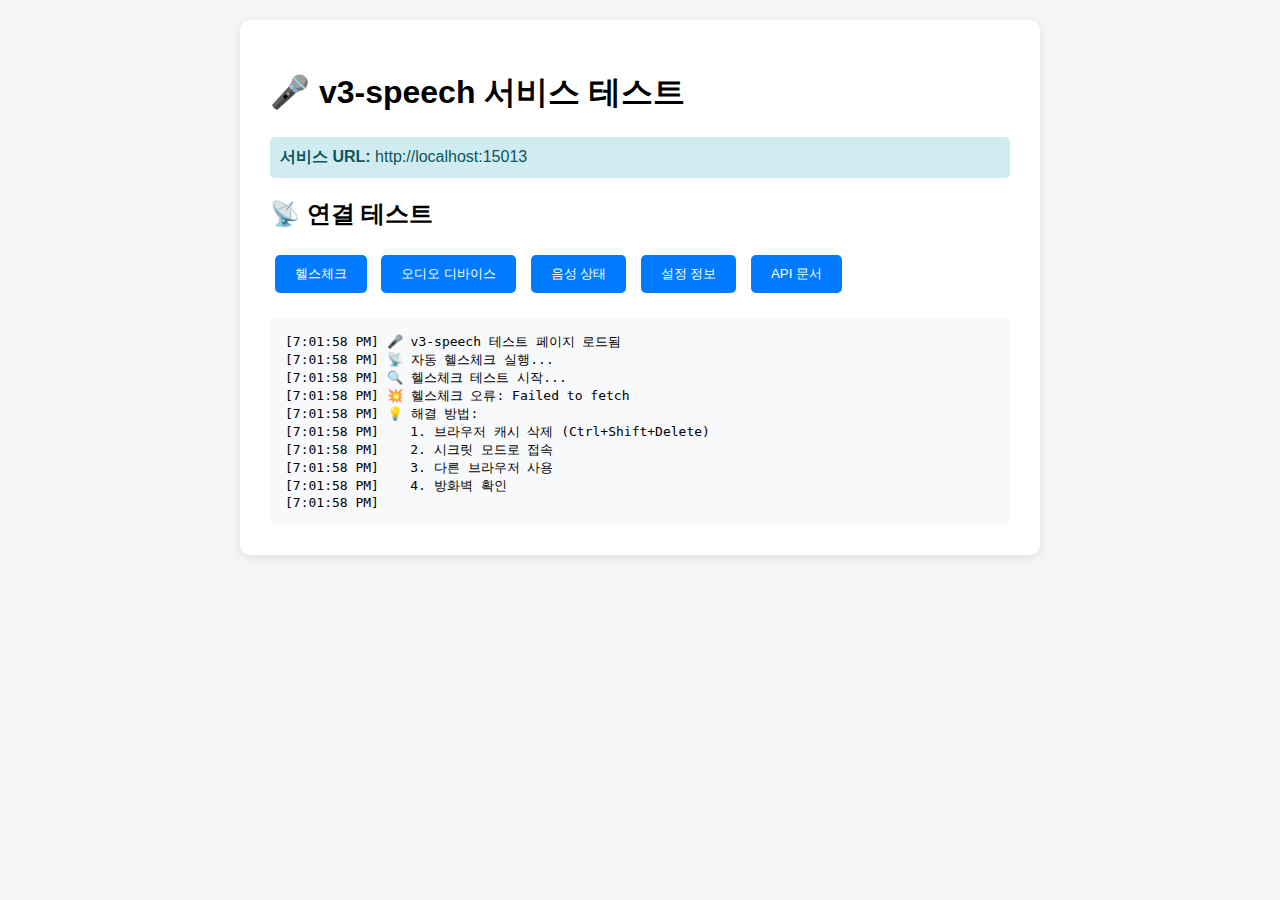
<file: test_page.html>
<!DOCTYPE html>
<html lang="ko">
<head>
    <meta charset="UTF-8">
    <meta name="viewport" content="width=device-width, initial-scale=1.0">
    <title>v3-speech 테스트 페이지</title>
    <style>
        body {
            font-family: Arial, sans-serif;
            max-width: 800px;
            margin: 0 auto;
            padding: 20px;
            background-color: #f5f5f5;
        }
        .container {
            background: white;
            padding: 30px;
            border-radius: 10px;
            box-shadow: 0 2px 10px rgba(0,0,0,0.1);
        }
        .status {
            padding: 10px;
            margin: 10px 0;
            border-radius: 5px;
        }
        .success { background-color: #d4edda; color: #155724; }
        .error { background-color: #f8d7da; color: #721c24; }
        .info { background-color: #d1ecf1; color: #0c5460; }
        button {
            background-color: #007bff;
            color: white;
            border: none;
            padding: 10px 20px;
            border-radius: 5px;
            cursor: pointer;
            margin: 5px;
        }
        button:hover {
            background-color: #0056b3;
        }
        #results {
            margin-top: 20px;
            padding: 15px;
            background-color: #f8f9fa;
            border-radius: 5px;
            white-space: pre-wrap;
            font-family: monospace;
        }
    </style>
</head>
<body>
    <div class="container">
        <h1>🎤 v3-speech 서비스 테스트</h1>
        
        <div class="status info">
            <strong>서비스 URL:</strong> http://localhost:15013
        </div>
        
        <h2>📡 연결 테스트</h2>
        <button onclick="testHealth()">헬스체크</button>
        <button onclick="testDevices()">오디오 디바이스</button>
        <button onclick="testStatus()">음성 상태</button>
        <button onclick="testConfig()">설정 정보</button>
        <button onclick="openDocs()">API 문서</button>
        
        <div id="results"></div>
    </div>

    <script>
        const API_BASE = 'http://localhost:15013';
        const resultsDiv = document.getElementById('results');
        
        function log(message) {
            const timestamp = new Date().toLocaleTimeString();
            resultsDiv.textContent += `[${timestamp}] ${message}\n`;
            resultsDiv.scrollTop = resultsDiv.scrollHeight;
        }
        
        async function testAPI(endpoint, description) {
            try {
                log(`🔍 ${description} 테스트 시작...`);
                
                const response = await fetch(`${API_BASE}${endpoint}`, {
                    method: 'GET',
                    headers: {
                        'Accept': 'application/json',
                    }
                });
                
                if (response.ok) {
                    const data = await response.json();
                    log(`✅ ${description} 성공 (${response.status})`);
                    log(`📄 응답: ${JSON.stringify(data, null, 2)}`);
                } else {
                    log(`❌ ${description} 실패 (${response.status})`);
                }
            } catch (error) {
                log(`💥 ${description} 오류: ${error.message}`);
                
                // 연결 오류 시 해결 방법 제시
                if (error.message.includes('fetch')) {
                    log(`💡 해결 방법:`);
                    log(`   1. 브라우저 캐시 삭제 (Ctrl+Shift+Delete)`);
                    log(`   2. 시크릿 모드로 접속`);
                    log(`   3. 다른 브라우저 사용`);
                    log(`   4. 방화벽 확인`);
                }
            }
            log('');
        }
        
        function testHealth() {
            testAPI('/health', '헬스체크');
        }
        
        function testDevices() {
            testAPI('/audio/devices', '오디오 디바이스');
        }
        
        function testStatus() {
            testAPI('/speech/status', '음성 상태');
        }
        
        function testConfig() {
            testAPI('/config', '설정 정보');
        }
        
        function openDocs() {
            window.open(`${API_BASE}/docs`, '_blank');
        }
        
        // 페이지 로드 시 자동 헬스체크
        window.onload = function() {
            log('🎤 v3-speech 테스트 페이지 로드됨');
            log('📡 자동 헬스체크 실행...');
            testHealth();
        };
    </script>
</body>
</html>
</file>
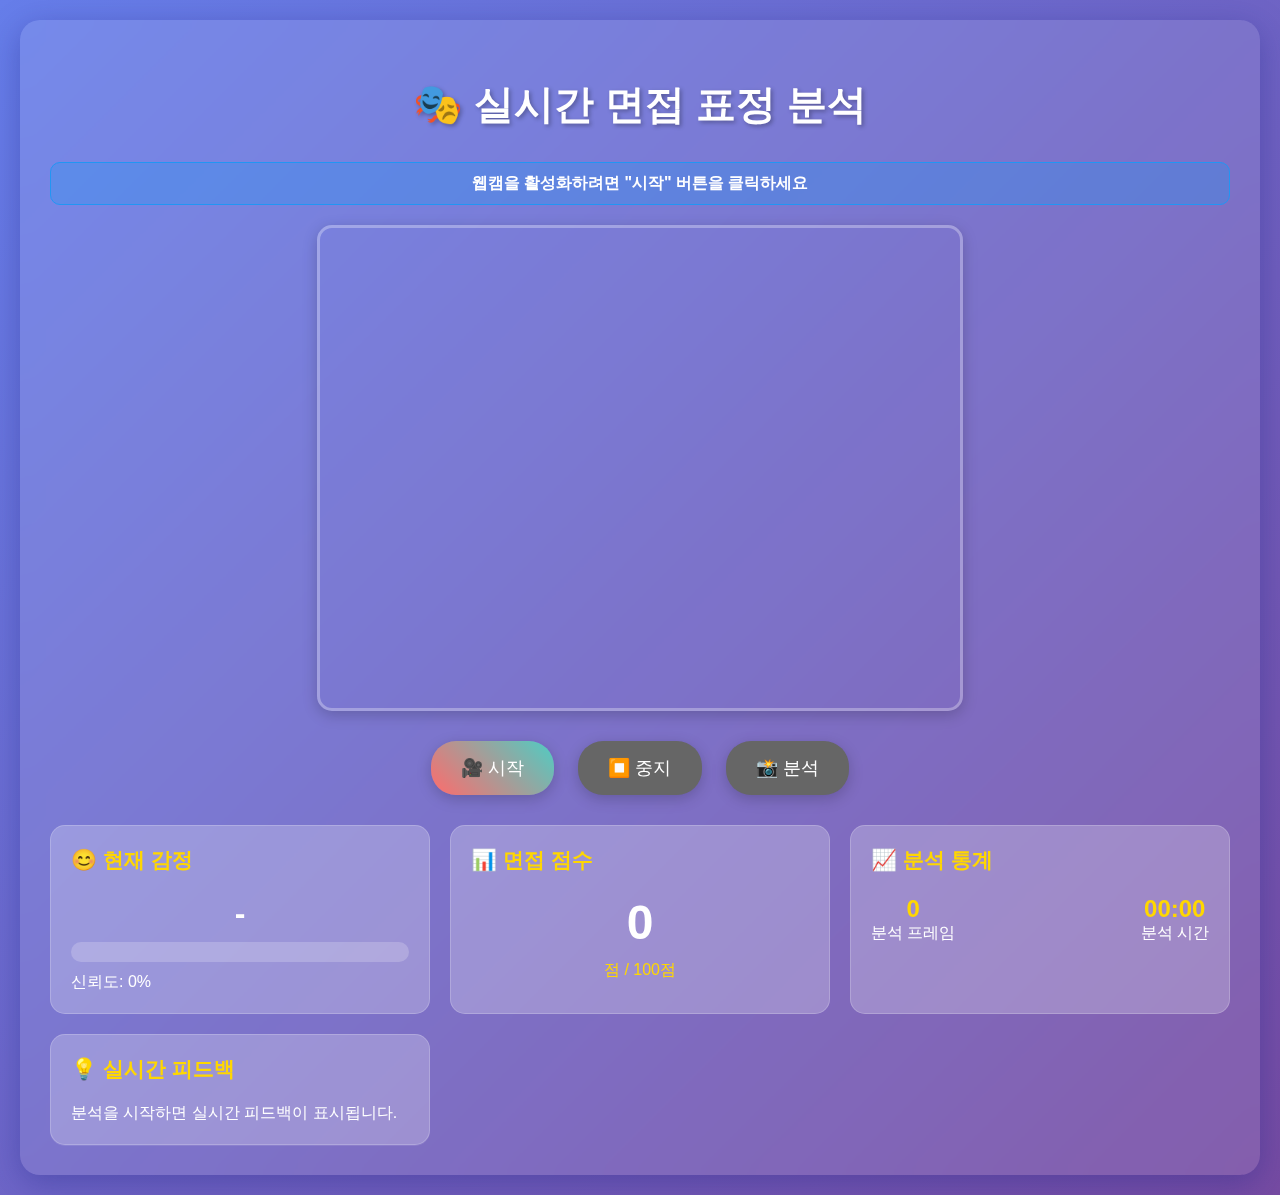
<file: services/v1-face/templates/webcam_analyzer.html>
<!DOCTYPE html>
<html lang="ko">
<head>
    <meta charset="UTF-8">
    <meta name="viewport" content="width=device-width, initial-scale=1.0">
    <title>🎭 실시간 면접 표정 분석</title>
    <style>
        body {
            font-family: 'Segoe UI', Tahoma, Geneva, Verdana, sans-serif;
            margin: 0;
            padding: 20px;
            background: linear-gradient(135deg, #667eea 0%, #764ba2 100%);
            color: white;
            min-height: 100vh;
        }
        
        .container {
            max-width: 1200px;
            margin: 0 auto;
            background: rgba(255, 255, 255, 0.1);
            border-radius: 20px;
            padding: 30px;
            backdrop-filter: blur(10px);
            box-shadow: 0 8px 32px 0 rgba(31, 38, 135, 0.37);
        }
        
        h1 {
            text-align: center;
            margin-bottom: 30px;
            font-size: 2.5em;
            text-shadow: 2px 2px 4px rgba(0,0,0,0.3);
        }
        
        .video-container {
            display: flex;
            justify-content: center;
            margin-bottom: 30px;
        }
        
        #video {
            border: 3px solid rgba(255, 255, 255, 0.3);
            border-radius: 15px;
            box-shadow: 0 4px 15px rgba(0, 0, 0, 0.2);
        }
        
        .controls {
            text-align: center;
            margin-bottom: 30px;
        }
        
        button {
            background: linear-gradient(45deg, #FF6B6B, #4ECDC4);
            border: none;
            color: white;
            padding: 15px 30px;
            font-size: 18px;
            border-radius: 25px;
            cursor: pointer;
            margin: 0 10px;
            transition: all 0.3s ease;
            box-shadow: 0 4px 15px rgba(0, 0, 0, 0.2);
        }
        
        button:hover {
            transform: translateY(-2px);
            box-shadow: 0 6px 20px rgba(0, 0, 0, 0.3);
        }
        
        button:disabled {
            background: #666;
            cursor: not-allowed;
            transform: none;
        }
        
        .results {
            display: grid;
            grid-template-columns: repeat(auto-fit, minmax(300px, 1fr));
            gap: 20px;
            margin-top: 30px;
        }
        
        .result-card {
            background: rgba(255, 255, 255, 0.15);
            border-radius: 15px;
            padding: 20px;
            backdrop-filter: blur(5px);
            border: 1px solid rgba(255, 255, 255, 0.2);
        }
        
        .result-card h3 {
            margin-top: 0;
            color: #FFD700;
            font-size: 1.3em;
        }
        
        .emotion-display {
            font-size: 2em;
            font-weight: bold;
            text-align: center;
            margin: 10px 0;
            text-transform: capitalize;
        }
        
        .score-display {
            font-size: 3em;
            font-weight: bold;
            text-align: center;
            margin: 10px 0;
        }
        
        .confidence-bar {
            width: 100%;
            height: 20px;
            background: rgba(255, 255, 255, 0.2);
            border-radius: 10px;
            overflow: hidden;
            margin: 10px 0;
        }
        
        .confidence-fill {
            height: 100%;
            background: linear-gradient(90deg, #FF6B6B, #4ECDC4);
            width: 0%;
            transition: width 0.5s ease;
            border-radius: 10px;
        }
        
        .stats {
            display: flex;
            justify-content: space-between;
            margin: 10px 0;
        }
        
        .stat-item {
            text-align: center;
        }
        
        .stat-value {
            font-size: 1.5em;
            font-weight: bold;
            color: #FFD700;
        }
        
        .status {
            text-align: center;
            padding: 10px;
            border-radius: 10px;
            margin: 20px 0;
            font-weight: bold;
        }
        
        .status.success {
            background: rgba(76, 175, 80, 0.3);
            border: 1px solid #4CAF50;
        }
        
        .status.error {
            background: rgba(244, 67, 54, 0.3);
            border: 1px solid #F44336;
        }
        
        .status.info {
            background: rgba(33, 150, 243, 0.3);
            border: 1px solid #2196F3;
        }
        
        @media (max-width: 768px) {
            .container {
                padding: 15px;
            }
            
            h1 {
                font-size: 1.8em;
            }
            
            #video {
                width: 100%;
                max-width: 400px;
            }
            
            button {
                padding: 12px 20px;
                font-size: 16px;
            }
        }
    </style>
</head>
<body>
    <div class="container">
        <h1>🎭 실시간 면접 표정 분석</h1>
        
        <div id="status" class="status info">
            웹캠을 활성화하려면 "시작" 버튼을 클릭하세요
        </div>
        
        <div class="video-container">
            <video id="video" width="640" height="480" autoplay muted></video>
        </div>
        
        <div class="controls">
            <button id="startBtn" onclick="startAnalysis()">🎥 시작</button>
            <button id="stopBtn" onclick="stopAnalysis()" disabled>⏹️ 중지</button>
            <button id="captureBtn" onclick="captureFrame()" disabled>📸 분석</button>
        </div>
        
        <div class="results">
            <div class="result-card">
                <h3>😊 현재 감정</h3>
                <div id="currentEmotion" class="emotion-display">-</div>
                <div class="confidence-bar">
                    <div id="confidenceBar" class="confidence-fill"></div>
                </div>
                <div>신뢰도: <span id="confidence">0%</span></div>
            </div>
            
            <div class="result-card">
                <h3>📊 면접 점수</h3>
                <div id="score" class="score-display">0</div>
                <div style="text-align: center; color: #FFD700;">점 / 100점</div>
            </div>
            
            <div class="result-card">
                <h3>📈 분석 통계</h3>
                <div class="stats">
                    <div class="stat-item">
                        <div class="stat-value" id="frameCount">0</div>
                        <div>분석 프레임</div>
                    </div>
                    <div class="stat-item">
                        <div class="stat-value" id="sessionTime">00:00</div>
                        <div>분석 시간</div>
                    </div>
                </div>
            </div>
            
            <div class="result-card">
                <h3>💡 실시간 피드백</h3>
                <div id="feedback">
                    분석을 시작하면 실시간 피드백이 표시됩니다.
                </div>
            </div>
        </div>
    </div>

    <canvas id="canvas" style="display: none;"></canvas>

    <script>
        let video = document.getElementById('video');
        let canvas = document.getElementById('canvas');
        let ctx = canvas.getContext('2d');
        let stream = null;
        let analysisInterval = null;
        let startTime = null;
        let frameCount = 0;
        
        // 감정별 색상
        const emotionColors = {
            'happy': '#FFD700',
            'confident': '#32CD32',
            'neutral': '#87CEEB',
            'surprised': '#FFA500',
            'sad': '#4169E1',
            'angry': '#DC143C',
            'unknown': '#808080'
        };
        
        // 감정별 피드백 메시지
        const emotionFeedback = {
            'confident': '자신감 있는 표정입니다! 👍',
            'happy': '밝고 긍정적인 표정이네요! 😊',
            'neutral': '차분한 표정입니다. 미소를 더해보세요 😐',
            'surprised': '놀란 표정이 보입니다. 차분해보세요 😮',
            'sad': '우울해 보입니다. 더 밝은 표정을 연습해보세요 😢',
            'angry': '긴장된 표정입니다. 심호흡하고 릴렉스하세요 😠',
            'unknown': '얼굴이 잘 보이지 않습니다 🤔'
        };
        
        function updateStatus(message, type = 'info') {
            const status = document.getElementById('status');
            status.textContent = message;
            status.className = `status ${type}`;
        }
        
        async function startAnalysis() {
            try {
                updateStatus('웹캠에 접근하는 중...', 'info');
                
                stream = await navigator.mediaDevices.getUserMedia({ 
                    video: { 
                        width: 640, 
                        height: 480,
                        facingMode: 'user'
                    } 
                });
                
                video.srcObject = stream;
                
                document.getElementById('startBtn').disabled = true;
                document.getElementById('stopBtn').disabled = false;
                document.getElementById('captureBtn').disabled = false;
                
                startTime = Date.now();
                frameCount = 0;
                
                // 자동 분석 시작 (2초마다)
                analysisInterval = setInterval(captureFrame, 2000);
                
                updateStatus('분석 중... 웹캠 앞에서 자연스러운 표정을 유지하세요', 'success');
                
                // 시간 업데이트
                setInterval(updateSessionTime, 1000);
                
            } catch (error) {
                console.error('웹캠 접근 오류:', error);
                updateStatus('웹캠에 접근할 수 없습니다. 권한을 확인해주세요.', 'error');
            }
        }
        
        function stopAnalysis() {
            if (stream) {
                stream.getTracks().forEach(track => track.stop());
                stream = null;
            }
            
            if (analysisInterval) {
                clearInterval(analysisInterval);
                analysisInterval = null;
            }
            
            document.getElementById('startBtn').disabled = false;
            document.getElementById('stopBtn').disabled = true;
            document.getElementById('captureBtn').disabled = true;
            
            updateStatus('분석이 중지되었습니다', 'info');
        }
        
        function captureFrame() {
            if (!stream) return;
            
            canvas.width = video.videoWidth;
            canvas.height = video.videoHeight;
            ctx.drawImage(video, 0, 0);
            
            const imageData = canvas.toDataURL('image/jpeg', 0.8);
            
            // 서버로 이미지 전송
            fetch('/analyze', {
                method: 'POST',
                headers: {
                    'Content-Type': 'application/json',
                },
                body: JSON.stringify({ image: imageData })
            })
            .then(response => response.json())
            .then(data => {
                if (data.success) {
                    updateResults(data);
                    frameCount++;
                } else {
                    console.error('분석 오류:', data.error);
                    updateStatus(`분석 오류: ${data.error}`, 'error');
                }
            })
            .catch(error => {
                console.error('네트워크 오류:', error);
                updateStatus('서버 연결 오류', 'error');
            });
        }
        
        function updateResults(data) {
            // 감정 표시
            const emotionElement = document.getElementById('currentEmotion');
            emotionElement.textContent = data.emotion;
            emotionElement.style.color = emotionColors[data.emotion] || '#fff';
            
            // 신뢰도 바
            const confidenceBar = document.getElementById('confidenceBar');
            const confidencePercent = Math.round(data.confidence * 100);
            confidenceBar.style.width = confidencePercent + '%';
            document.getElementById('confidence').textContent = confidencePercent + '%';
            
            // 점수 표시
            const scoreElement = document.getElementById('score');
            scoreElement.textContent = data.score;
            
            // 점수에 따른 색상
            if (data.score >= 80) {
                scoreElement.style.color = '#32CD32';
            } else if (data.score >= 60) {
                scoreElement.style.color = '#FFD700';
            } else {
                scoreElement.style.color = '#FF6B6B';
            }
            
            // 프레임 카운트
            document.getElementById('frameCount').textContent = data.frame_count;
            
            // 피드백
            document.getElementById('feedback').textContent = emotionFeedback[data.emotion] || '분석 중...';
        }
        
        function updateSessionTime() {
            if (!startTime) return;
            
            const elapsed = Math.floor((Date.now() - startTime) / 1000);
            const minutes = Math.floor(elapsed / 60);
            const seconds = elapsed % 60;
            
            document.getElementById('sessionTime').textContent = 
                `${minutes.toString().padStart(2, '0')}:${seconds.toString().padStart(2, '0')}`;
        }
        
        // 페이지 언로드 시 스트림 정리
        window.addEventListener('beforeunload', () => {
            stopAnalysis();
        });
    </script>
</body>
</html>
</file>
